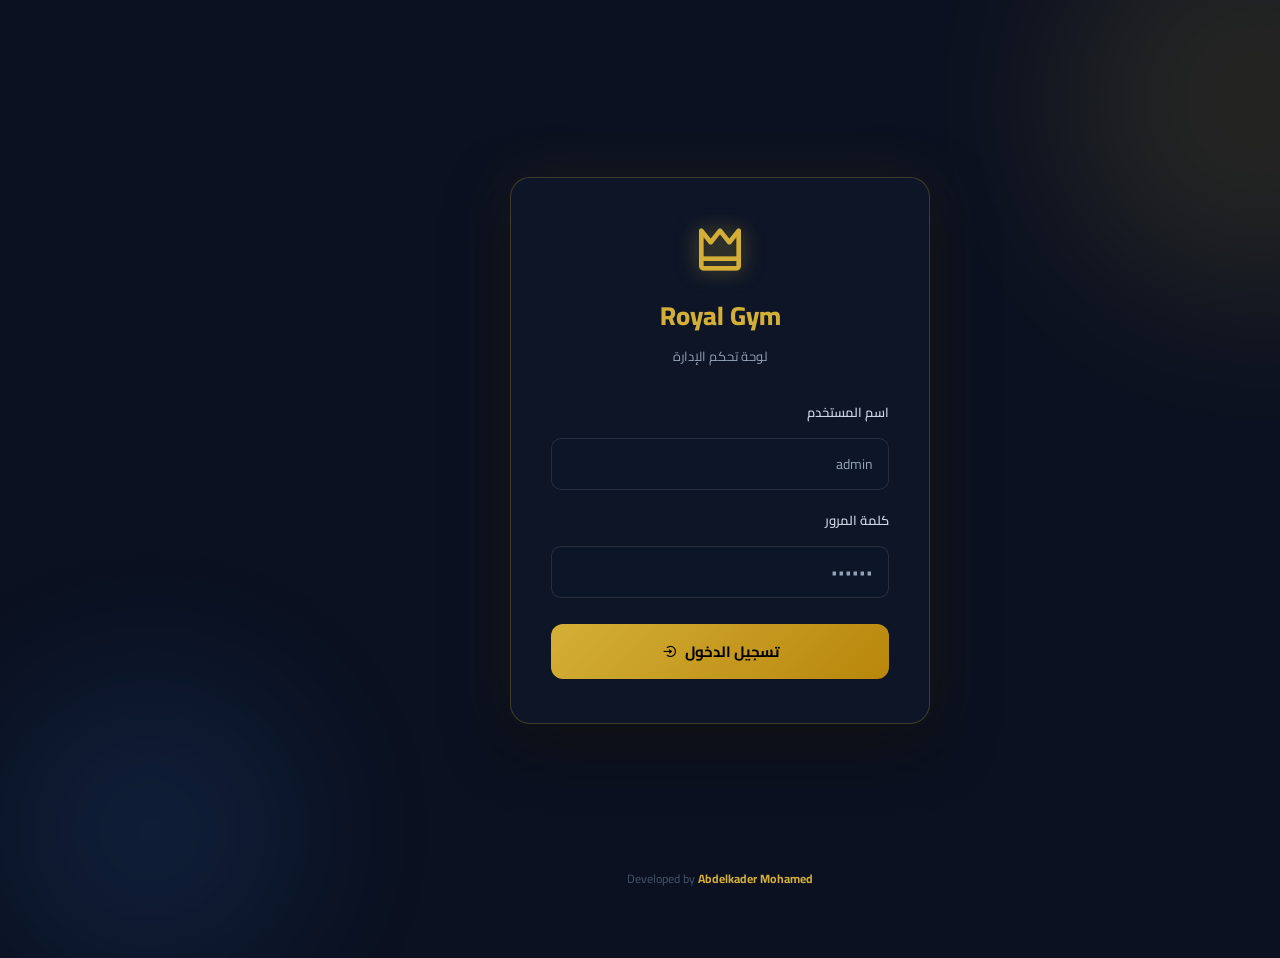
<file: index.html>
<!DOCTYPE html>
<html lang="ar" dir="rtl">

<head>
    <meta charset="UTF-8">
    <meta name="viewport" content="width=device-width, initial-scale=1.0">
    <title>تسجيل الدخول - Royal Gym</title>
    <link rel="icon" type="image/svg+xml" href="favicon.svg">
    <link rel="preconnect" href="https://fonts.googleapis.com">
    <link rel="preconnect" href="https://fonts.gstatic.com" crossorigin>
    <link href="https://fonts.googleapis.com/css2?family=Cairo:wght@300;400;600;700;800&display=swap" rel="stylesheet">
    <link href='https://unpkg.com/boxicons@2.1.4/css/boxicons.min.css' rel='stylesheet'>
    <link rel="stylesheet" href="css/style.css">
    <style>
        /* ── Login-specific overrides ── */
        *,
        *::before,
        *::after {
            box-sizing: border-box;
        }

        html,
        body {
            height: 100%;
            margin: 0;
        }

        body.login-body {
            display: flex;
            flex-direction: column;
            align-items: center;
            justify-content: center;
            min-height: 100vh;
            padding: 16px;
            background: var(--bg-main);
            font-family: 'Cairo', sans-serif;
        }

        .login-card {
            background: rgba(15, 23, 42, 0.85);
            border: 1px solid rgba(212, 175, 55, 0.25);
            border-radius: 20px;
            padding: 44px 40px;
            width: 100%;
            max-width: 420px;
            box-shadow: 0 0 60px rgba(212, 175, 55, 0.08), 0 20px 60px rgba(0, 0, 0, 0.5);
            backdrop-filter: blur(16px);
        }

        .login-logo {
            text-align: center;
            margin-bottom: 32px;
        }

        .login-logo i {
            font-size: 56px;
            color: var(--gold-primary);
            text-shadow: 0 0 20px rgba(212, 175, 55, 0.5);
        }

        .login-logo h2 {
            margin: 8px 0 4px;
            font-size: 26px;
            font-weight: 800;
            color: var(--gold-primary);
        }

        .login-logo p {
            margin: 0;
            font-size: 13px;
            color: #94a3b8;
        }

        .login-card .form-group {
            margin-bottom: 18px;
        }

        .login-card label {
            display: block;
            margin-bottom: 6px;
            font-size: 13px;
            font-weight: 600;
            color: #cbd5e1;
        }

        .login-card .form-control {
            width: 100%;
            border-radius: 10px;
        }

        .login-card .btn-login {
            width: 100%;
            margin-top: 8px;
            justify-content: center;
            padding: 13px;
            font-size: 15px;
            font-weight: 700;
            border-radius: 12px;
        }

        .login-error {
            display: none;
            background: rgba(239, 68, 68, 0.12);
            border: 1px solid rgba(239, 68, 68, 0.3);
            color: #f87171;
            padding: 10px 14px;
            border-radius: 9px;
            font-size: 13px;
            margin-bottom: 16px;
            text-align: center;
        }

        .login-error.visible {
            display: block;
        }

        /* Responsive adjustments */
        @media (max-width: 480px) {
            .login-card {
                padding: 32px 22px;
            }

            .login-logo i {
                font-size: 44px;
            }

            .login-logo h2 {
                font-size: 22px;
            }
        }

        @media (max-width: 360px) {
            .login-card {
                padding: 24px 16px;
            }
        }

        .page-footer {
            margin-top: 20px;
            font-size: 12px;
            color: #475569;
            text-align: center;
        }

        .page-footer .footer-link {
            color: var(--gold-primary);
            text-decoration: none;
        }
    </style>
</head>

<body class="login-body">
    <!-- Page loader (for transition to dashboard) -->
    <div id="page-loader">
        <div class="loader-ring"></div>
        <span class="loader-text">جارٍ التحميل...</span>
    </div>

    <div class="login-card">
        <div class="login-logo">
            <i class='bx bx-crown'></i>
            <h2>Royal Gym</h2>
            <p>لوحة تحكم الإدارة</p>
        </div>

        <div id="login-error" class="login-error">
            <i class='bx bx-error-circle'></i> اسم المستخدم أو كلمة المرور غير صحيحة
        </div>

        <form id="login-form">
            <div class="form-group">
                <label>اسم المستخدم</label>
                <input type="text" id="username" class="form-control" required placeholder="admin"
                    autocomplete="username">
            </div>
            <div class="form-group">
                <label>كلمة المرور</label>
                <input type="password" id="password" class="form-control" required placeholder="••••••"
                    autocomplete="current-password">
            </div>
            <button type="submit" class="btn btn-primary btn-login">
                تسجيل الدخول <i class='bx bx-log-in-circle'></i>
            </button>
        </form>
    </div>

    <footer class="page-footer">
        Developed by <a href="https://wa.me/201013706142" target="_blank" rel="noopener noreferrer"
            class="footer-link">Abdelkader Mohamed</a>
    </footer>
    <script src="js/auth.js"></script>
</body>

</html>
</file>
<file: css/style.css>
/* Reset & Base Styles */
* {
    margin: 0;
    padding: 0;
    box-sizing: border-box;
    font-family: 'Cairo', sans-serif;
}

::-webkit-scrollbar {
    display: none;
}

/* Firefox */
body {
    scrollbar-width: none;
}

:root {
    /* Royal Theme Variables */
    --bg-main: #0B1120;
    /* Very Dark Blue/Black */
    --bg-card: #1E293B;
    /* Dark Blue/Gray */
    --bg-sidebar: #0F172A;
    /* Dark Blue */
    --gold-primary: #D4AF37;
    /* Metallic Gold */
    --gold-hover: #F2C744;
    /* Bright Gold */
    --gold-light: rgba(212, 175, 55, 0.1);

    --text-primary: #F8FAFC;
    --text-secondary: #94A3B8;

    --success: #10B981;
    --danger: #EF4444;
    --warning: #F59E0B;
    --info: #3B82F6;

    --sidebar-width: 250px;
    --sidebar-collapsed: 78px;
    --header-height: 70px;

    --shadow-sm: 0 1px 2px 0 rgb(0 0 0 / 0.05);
    --shadow-md: 0 4px 6px -1px rgb(0 0 0 / 0.1), 0 2px 4px -2px rgb(0 0 0 / 0.1);
    --shadow-lg: 0 10px 15px -3px rgb(0 0 0 / 0.1), 0 4px 6px -4px rgb(0 0 0 / 0.1);
    --shadow-gold: 0 0 15px rgba(212, 175, 55, 0.3);

    --transition: all 0.3s cubic-bezier(0.4, 0, 0.2, 1);
}

body {
    background-color: var(--bg-main);
    color: var(--text-primary);
    overflow-x: hidden;
    min-height: 100vh;
}

/* Glassmorphism Utilities */
.glass-card {
    background: rgba(30, 41, 59, 0.7);
    backdrop-filter: blur(10px);
    -webkit-backdrop-filter: blur(10px);
    border: 1px solid rgba(255, 255, 255, 0.05);
    border-radius: 16px;
    box-shadow: var(--shadow-md);
}

/* Buttons */
.btn {
    display: inline-flex;
    align-items: center;
    justify-content: center;
    gap: 8px;
    padding: 10px 20px;
    border-radius: 8px;
    font-weight: 600;
    cursor: pointer;
    border: none;
    transition: var(--transition);
    font-size: 14px;
}

.btn-primary {
    background: linear-gradient(135deg, var(--gold-primary), #B8860B);
    color: #000;
    box-shadow: var(--shadow-sm);
}

.btn-primary:hover {
    box-shadow: var(--shadow-gold);
    transform: translateY(-2px);
}

/* Base Utility Classes */
.text-gold {
    color: var(--gold-primary);
}

.text-green {
    color: var(--success);
}

.text-blue {
    color: var(--info);
}

.text-red {
    color: var(--danger);
}

.bg-gold-light {
    background: var(--gold-light);
}

.bg-green-light {
    background: rgba(16, 185, 129, 0.1);
}

.bg-blue-light {
    background: rgba(59, 130, 246, 0.1);
}

.bg-red-light {
    background: rgba(239, 68, 68, 0.1);
}

/* Sidebar */
.sidebar {
    position: fixed;
    right: 0;
    top: 0;
    height: 100%;
    width: var(--sidebar-width);
    background: var(--bg-sidebar);
    padding: 6px 14px;
    transition: var(--transition);
    z-index: 99;
    border-left: 1px solid rgba(255, 255, 255, 0.05);
}

.sidebar.close {
    width: var(--sidebar-collapsed);
}

.sidebar .logo-details {
    height: 60px;
    display: flex;
    align-items: center;
    position: relative;
    padding-top: 20px;
    margin-bottom: 20px;
}

.sidebar .logo-details .icon {
    font-size: 30px;
    color: var(--gold-primary);
    min-width: 50px;
    text-align: center;
    text-shadow: 0 0 10px rgba(212, 175, 55, 0.5);
}

.sidebar .logo-details .logo_name {
    color: var(--gold-primary);
    font-size: 22px;
    font-weight: 700;
    text-transform: uppercase;
    letter-spacing: 1px;
    opacity: 1;
    transition: var(--transition);
}

.sidebar.close .logo-details .logo_name {
    opacity: 0;
    pointer-events: none;
}

.sidebar .logo-details #btn {
    position: absolute;
    left: 0;
    /* Left side in RTL sidebar */
    font-size: 24px;
    text-align: center;
    cursor: pointer;
    color: var(--text-primary);
}

.sidebar .nav-list {
    margin-top: 20px;
    height: 100%;
    list-style: none;
}

.sidebar li {
    position: relative;
    margin: 8px 0;
}

.sidebar li a {
    display: flex;
    align-items: center;
    text-decoration: none;
    border-radius: 12px;
    transition: var(--transition);
    padding: 12px 0;
}

.sidebar li a:hover,
.sidebar li a.active {
    background: rgba(255, 255, 255, 0.05);
}

.sidebar li a.active {
    border-right: 4px solid var(--gold-primary);
    background: linear-gradient(90deg, transparent, rgba(212, 175, 55, 0.1));
}

.sidebar li a .bx {
    min-width: 50px;
    text-align: center;
    font-size: 22px;
    color: var(--text-secondary);
    transition: var(--transition);
}

.sidebar li a:hover .bx,
.sidebar li a.active .bx {
    color: var(--gold-primary);
}

.sidebar li a .links_name {
    color: var(--text-secondary);
    font-size: 15px;
    font-weight: 600;
    opacity: 1;
    transition: var(--transition);
}

.sidebar li a:hover .links_name,
.sidebar li a.active .links_name {
    color: var(--text-primary);
}

.sidebar.close li a .links_name {
    opacity: 0;
    pointer-events: none;
}

/* Tooltip for collapsed sidebar */
.sidebar li .tooltip {
    position: absolute;
    right: calc(100% + 15px);
    top: 50%;
    transform: translateY(-50%);
    background: var(--gold-primary);
    color: #000;
    line-height: 35px;
    padding: 0 15px;
    border-radius: 8px;
    font-size: 14px;
    font-weight: 600;
    opacity: 0;
    pointer-events: none;
    transition: 0.3s;
    box-shadow: var(--shadow-gold);
    white-space: nowrap;
}

.sidebar.close li:hover .tooltip {
    opacity: 1;
    pointer-events: auto;
}

.reception-link {
    margin-top: 40px !important;
}

.reception-link a {
    background: rgba(16, 185, 129, 0.1) !important;
}

.reception-link a:hover {
    background: rgba(16, 185, 129, 0.2) !important;
}

.reception-link a .bx,
.reception-link a .links_name {
    color: var(--success) !important;
}

/* Main Content */
.main-content {
    position: relative;
    background: var(--bg-main);
    min-height: 100vh;
    margin-right: var(--sidebar-width);
    transition: var(--transition);
    padding: 0 20px;
}

.sidebar.close~.main-content {
    margin-right: var(--sidebar-collapsed);
}

/* Top Header */
.top-header {
    height: var(--header-height);
    display: flex;
    align-items: center;
    justify-content: space-between;
    padding: 0 20px;
    background: rgba(15, 23, 42, 0.8);
    backdrop-filter: blur(10px);
    position: sticky;
    top: 0;
    z-index: 10;
    border-bottom: 1px solid rgba(255, 255, 255, 0.05);
    margin: 0 -20px 20px -20px;
}

.header-left .search-box {
    display: flex;
    align-items: center;
    background: var(--bg-card);
    border-radius: 12px;
    padding: 8px 15px;
    border: 1px solid rgba(255, 255, 255, 0.05);
    transition: var(--transition);
}

.header-left .search-box:focus-within {
    border-color: var(--gold-primary);
    box-shadow: 0 0 10px rgba(212, 175, 55, 0.1);
}

.header-left .search-box input {
    background: transparent;
    border: none;
    outline: none;
    color: var(--text-primary);
    padding-right: 10px;
    width: 250px;
    font-size: 14px;
}

.header-left .search-box input::placeholder {
    color: var(--text-secondary);
}

.header-left .search-box .bx {
    color: var(--text-secondary);
    font-size: 18px;
}

.header-right {
    display: flex;
    align-items: center;
    gap: 25px;
}

.header-right .datetime {
    font-size: 14px;
    color: var(--text-secondary);
    font-weight: 600;
}

.header-right .notifications {
    position: relative;
    cursor: pointer;
}

.header-right .notifications .bx {
    font-size: 24px;
    color: var(--text-secondary);
    transition: var(--transition);
}

.header-right .notifications:hover .bx {
    color: var(--gold-primary);
}

.header-right .notifications .badge {
    position: absolute;
    top: -5px;
    right: -5px;
    background: var(--danger);
    color: white;
    font-size: 10px;
    padding: 2px 6px;
    border-radius: 50%;
    font-weight: bold;
}

.profile-dropdown {
    display: flex;
    align-items: center;
    gap: 10px;
    cursor: pointer;
    background: rgba(255, 255, 255, 0.03);
    padding: 5px 10px;
    border-radius: 12px;
    transition: var(--transition);
}

.profile-dropdown:hover {
    background: rgba(255, 255, 255, 0.08);
}

.profile-dropdown img {
    width: 35px;
    height: 35px;
    border-radius: 50%;
    border: 2px solid var(--gold-primary);
}

.profile-dropdown span {
    font-size: 14px;
    font-weight: 600;
}

/* Page Management */
.page {
    display: none;
    animation: fadeIn 0.4s ease forwards;
}

.page.active {
    display: block;
}

@keyframes fadeIn {
    from {
        opacity: 0;
        transform: translateY(10px);
    }

    to {
        opacity: 1;
        transform: translateY(0);
    }
}

/* Page Header */
.page-header {
    display: flex;
    justify-content: space-between;
    align-items: center;
    margin-bottom: 25px;
}

.page-header h2 {
    font-size: 24px;
    font-weight: 700;
    color: var(--text-primary);
    position: relative;
    padding-right: 15px;
}

.page-header h2::before {
    content: '';
    position: absolute;
    right: 0;
    top: 10%;
    height: 80%;
    width: 4px;
    background: var(--gold-primary);
    border-radius: 4px;
}

/* Dashboard Grid */
.stats-grid {
    display: grid;
    grid-template-columns: repeat(auto-fit, minmax(220px, 1fr));
    gap: 20px;
    margin-bottom: 30px;
}

.stat-card {
    background: var(--bg-card);
    border-radius: 16px;
    padding: 20px;
    display: flex;
    align-items: center;
    justify-content: space-between;
    transition: var(--transition);
    border: 1px solid rgba(255, 255, 255, 0.03);
    position: relative;
    overflow: hidden;
}

.stat-card::before {
    content: '';
    position: absolute;
    top: 0;
    left: 0;
    width: 100%;
    height: 100%;
    background: linear-gradient(45deg, transparent, rgba(255, 255, 255, 0.03));
    z-index: 1;
}

.stat-card:hover {
    transform: translateY(-5px);
    box-shadow: var(--shadow-lg);
    border-color: rgba(212, 175, 55, 0.2);
}

.stat-info {
    position: relative;
    z-index: 2;
}

.stat-info h3 {
    font-size: 14px;
    color: var(--text-secondary);
    margin-bottom: 5px;
    font-weight: 600;
}

.stat-info .stat-value {
    font-size: 28px;
    font-weight: 800;
    color: var(--text-primary);
}

.stat-icon {
    width: 50px;
    height: 50px;
    border-radius: 12px;
    display: flex;
    align-items: center;
    justify-content: center;
    font-size: 24px;
    position: relative;
    z-index: 2;
}

.dashboard-content {
    display: grid;
    grid-template-columns: 2fr 1fr;
    gap: 20px;
    margin-bottom: 30px;
}

.chart-container,
.notifications-panel {
    padding: 20px;
}

.chart-container h3,
.notifications-panel h3 {
    font-size: 16px;
    margin-bottom: 20px;
    color: var(--text-primary);
    display: flex;
    justify-content: space-between;
    align-items: center;
}

.chart-wrapper {
    width: 100%;
    height: 300px;
}

.notification-list {
    list-style: none;
}

.notification-list li {
    display: flex;
    gap: 15px;
    padding: 15px;
    border-radius: 12px;
    background: rgba(255, 255, 255, 0.02);
    margin-bottom: 10px;
    transition: var(--transition);
    border-right: 3px solid transparent;
}

.notification-list li:hover {
    background: rgba(255, 255, 255, 0.05);
}

.notification-list li.warning {
    border-color: var(--warning);
}

.notification-list li.danger {
    border-color: var(--danger);
}

.notification-list li.success {
    border-color: var(--success);
}

.notification-list li .bx {
    font-size: 20px;
    margin-top: 3px;
}

.notification-list li.warning .bx {
    color: var(--warning);
}

.notification-list li.danger .bx {
    color: var(--danger);
}

.notification-list li.success .bx {
    color: var(--success);
}

.notif-content p {
    font-size: 14px;
    color: var(--text-primary);
    margin-bottom: 3px;
    font-weight: 600;
}

.notif-content small {
    font-size: 12px;
    color: var(--text-secondary);
}

/* Reception Page override */
.fullscreen-page {
    display: none;
    background: var(--bg-main);
    padding: 20px;
}

/* ========================================= */
/* Forms & Inputs                            */
/* ========================================= */
.form-container {
    padding: 30px;
    margin-bottom: 20px;
}

.table-controls {
    display: flex;
    gap: 15px;
    margin-bottom: 20px;
    align-items: center;
}

.form-grid {
    display: grid;
    grid-template-columns: repeat(auto-fit, minmax(250px, 1fr));
    gap: 20px;
}

.form-group {
    display: flex;
    flex-direction: column;
    gap: 8px;
}

.form-group.full-width {
    grid-column: 1 / -1;
}

.form-control {
    background: rgba(15, 23, 42, 0.5);
    border: 1px solid rgba(255, 255, 255, 0.1);
    color: var(--text-primary);
    padding: 12px 15px;
    border-radius: 8px;
    font-size: 14px;
    transition: var(--transition);
}

.form-control:focus {
    outline: none;
    border-color: var(--gold-primary);
    box-shadow: 0 0 10px rgba(212, 175, 55, 0.15);
}

.form-control::placeholder {
    color: var(--text-secondary);
}

select.form-control {
    appearance: none;
    cursor: pointer;
    background-image: url("data:image/svg+xml;charset=UTF-8,%3csvg xmlns='http://www.w3.org/2000/svg' viewBox='0 0 24 24' fill='none' stroke='%2394A3B8' stroke-width='2' stroke-linecap='round' stroke-linejoin='round'%3e%3cpolyline points='6 9 12 15 18 9'%3e%3c/polyline%3e%3c/svg%3e");
    background-repeat: no-repeat;
    background-position: left 15px center;
    /* Left for RTL */
    background-size: 15px;
    padding-left: 40px;
}

.file-upload-box {
    border: 2px dashed rgba(255, 255, 255, 0.2);
    border-radius: 8px;
    padding: 40px 20px;
    text-align: center;
    position: relative;
    cursor: pointer;
    transition: var(--transition);
    background: rgba(255, 255, 255, 0.02);
}

.file-upload-box:hover {
    border-color: var(--gold-primary);
    background: rgba(212, 175, 55, 0.05);
}

.file-upload-box .bx {
    font-size: 40px;
    color: var(--gold-primary);
    margin-bottom: 10px;
}

.file-upload-box p {
    color: var(--text-secondary);
    font-size: 14px;
}

.file-input {
    position: absolute;
    top: 0;
    left: 0;
    width: 100%;
    height: 100%;
    opacity: 0;
    cursor: pointer;
}

/* ========================================= */
/* Modern Data Tables                        */
/* ========================================= */
.table-container {
    padding: 20px;
    overflow-x: auto;
}

.data-table {
    width: 100%;
    border-collapse: separate;
    border-spacing: 0 8px;
    /* space between rows */
}

.data-table th {
    background: rgba(255, 255, 255, 0.02);
    padding: 12px 15px;
    text-align: right;
    font-size: 13px;
    color: var(--text-secondary);
    font-weight: 600;
    text-transform: uppercase;
    letter-spacing: 0.5px;
}

.data-table td {
    background: rgba(15, 23, 42, 0.3);
    padding: 15px;
    vertical-align: middle;
    border-top: 1px solid rgba(255, 255, 255, 0.03);
    border-bottom: 1px solid rgba(255, 255, 255, 0.03);
    font-size: 14px;
}

.data-table td:first-child {
    border-right: 1px solid rgba(255, 255, 255, 0.03);
    border-radius: 0 8px 8px 0;
    /* RTL right edge */
}

.data-table td:last-child {
    border-left: 1px solid rgba(255, 255, 255, 0.03);
    border-radius: 8px 0 0 8px;
    /* RTL left edge */
}

.data-table tbody tr {
    transition: var(--transition);
}

.data-table tbody tr:hover td {
    background: rgba(255, 255, 255, 0.06);
}

/* Actions & Badges */
.action-btns {
    display: flex;
    gap: 10px;
}

.btn-icon {
    background: rgba(255, 255, 255, 0.05);
    border: none;
    color: var(--text-primary);
    width: 35px;
    height: 35px;
    border-radius: 8px;
    display: flex;
    align-items: center;
    justify-content: center;
    font-size: 18px;
    cursor: pointer;
    transition: var(--transition);
}

.btn-icon:hover {
    background: rgba(255, 255, 255, 0.15);
    transform: scale(1.05);
}

.status-badge {
    display: inline-block;
    padding: 4px 10px;
    border-radius: 20px;
    font-size: 12px;
    font-weight: 600;
}

.status-active {
    background: rgba(16, 185, 129, 0.15);
    color: var(--success);
    border: 1px solid rgba(16, 185, 129, 0.3);
}

.status-expired {
    background: rgba(239, 68, 68, 0.15);
    color: var(--danger);
    border: 1px solid rgba(239, 68, 68, 0.3);
}

.badge {
    padding: 4px 8px;
    border-radius: 6px;
    font-size: 12px;
    font-weight: 600;
}

/* ========================================= */
/* Member Profile View                       */
/* ========================================= */
.profile-layout {
    display: flex;
    gap: 25px;
}

.profile-sidebar {
    width: 320px;
    flex-shrink: 0;
    padding: 30px 20px;
    text-align: center;
    align-self: flex-start;
}

.profile-main {
    flex: 1;
}

.profile-avatar {
    position: relative;
    width: 120px;
    height: 120px;
    margin: 0 auto 15px;
}

.profile-avatar img {
    border-radius: 50%;
    width: 100%;
    height: 100%;
    object-fit: cover;
    border: 3px solid var(--gold-primary);
    padding: 4px;
}

.profile-avatar .status-badge {
    position: absolute;
    bottom: 0;
    left: 50%;
    transform: translateX(-50%);
    white-space: nowrap;
}

.profile-name {
    font-size: 20px;
    font-weight: 700;
    margin-bottom: 5px;
}

.profile-id {
    color: var(--text-secondary);
    font-size: 14px;
    margin-bottom: 25px;
}

.qr-box {
    background: rgba(255, 255, 255, 0.03);
    padding: 20px;
    border-radius: 12px;
    margin-bottom: 25px;
    border: 1px solid rgba(255, 255, 255, 0.05);
}

.qr-img {
    width: 150px;
    height: 150px;
    margin-bottom: 10px;
    background: white;
    padding: 10px;
    border-radius: 8px;
}

.qr-box p {
    font-size: 13px;
    color: var(--text-secondary);
}

.section-title {
    font-size: 18px;
    color: var(--gold-primary);
    margin-bottom: 20px;
    display: flex;
    align-items: center;
    gap: 10px;
}

.section-title::before {
    content: '';
    width: 4px;
    height: 20px;
    background: var(--gold-primary);
    border-radius: 2px;
}

.info-grid {
    display: grid;
    grid-template-columns: repeat(auto-fit, minmax(200px, 1fr));
    gap: 20px;
}

.info-item label {
    display: block;
    color: var(--text-secondary);
    font-size: 13px;
    margin-bottom: 5px;
}

.info-item p {
    font-size: 16px;
    font-weight: 600;
}

.attendance-stats {
    display: flex;
    gap: 20px;
}

.stat-box {
    flex: 1;
    display: flex;
    align-items: center;
    gap: 15px;
    background: rgba(15, 23, 42, 0.5);
    padding: 20px;
    border-radius: 12px;
    border: 1px solid rgba(255, 255, 255, 0.05);
}

.stat-box .bx {
    font-size: 32px;
}

.stat-box h4 {
    font-size: 13px;
    color: var(--text-secondary);
    margin-bottom: 5px;
}

.stat-box p {
    font-size: 20px;
    font-weight: 700;
}

/* ========================================= */
/* Responsive Adjustments                    */
/* ========================================= */

/* Mobile overlay backdrop */
.sidebar-overlay {
    display: none;
    position: fixed;
    inset: 0;
    background: rgba(0, 0, 0, 0.5);
    z-index: 98;
    backdrop-filter: blur(2px);
}

.sidebar-overlay.active {
    display: block;
}

/* Mobile hamburger button in header */
.mobile-menu-btn {
    display: none;
    background: transparent;
    border: none;
    color: var(--text-primary);
    font-size: 26px;
    cursor: pointer;
    padding: 4px 8px;
    border-radius: 8px;
    transition: var(--transition);
}

.mobile-menu-btn:hover {
    background: rgba(255, 255, 255, 0.08);
}

/* Stat card micro-glow on hover */
.stat-card:hover .stat-icon {
    box-shadow: 0 0 18px rgba(212, 175, 55, 0.35);
    transform: scale(1.08);
    transition: var(--transition);
}

/* Enhanced sidebar gradient border */
.sidebar {
    background: linear-gradient(180deg, #0F172A 0%, #0B1120 100%);
    border-left: 1px solid rgba(212, 175, 55, 0.08);
}

/* Sidebar logo favicon image */
.sidebar-favicon {
    width: 32px;
    height: 32px;
    min-width: 32px;
    border-radius: 6px;
}

/* ========================================= */
/* 992px – Tablets landscape                 */
/* ========================================= */
@media (max-width: 992px) {
    .dashboard-content {
        grid-template-columns: 1fr;
    }

    .profile-layout {
        flex-direction: column;
    }

    .profile-sidebar {
        width: 100%;
    }

    .stats-grid {
        grid-template-columns: repeat(2, 1fr);
    }
}

/* ========================================= */
/* 768px – Tablets portrait / large phones   */
/* ========================================= */
@media (max-width: 768px) {

    /* Sidebar becomes overlay */
    .sidebar {
        transform: translateX(100%);
        width: var(--sidebar-width) !important;
        z-index: 99;
        box-shadow: -8px 0 32px rgba(0, 0, 0, 0.6);
    }

    .sidebar.mobile-open {
        transform: translateX(0);
    }

    /* Show text in overlay mode */
    .sidebar.mobile-open .logo_name,
    .sidebar.mobile-open li a .links_name {
        opacity: 1;
        pointer-events: auto;
        display: block;
    }

    /* Collapse icon always shown */
    .sidebar .logo_name,
    .sidebar li a .links_name {
        opacity: 1;
        display: block;
    }

    /* Sidebar close-btn hidden on mobile (we use hamburger) */
    .sidebar .logo-details #btn {
        display: none;
    }

    /* Main takes full width */
    .main-content {
        margin-right: 0 !important;
        padding: 0 12px;
    }

    /* Show mobile hamburger */
    .mobile-menu-btn {
        display: flex;
        align-items: center;
    }

    /* Header adjustments */
    .top-header {
        padding: 0 12px;
        gap: 8px;
    }

    .header-left .search-box {
        display: none;
    }

    .header-right {
        gap: 12px;
    }

    .header-right .datetime {
        display: none;
    }

    .profile-dropdown span,
    .profile-dropdown .bx-chevron-down {
        display: none;
    }

    .profile-dropdown {
        padding: 4px;
        gap: 0;
    }

    /* Stats */
    .stats-grid {
        grid-template-columns: repeat(2, 1fr);
        gap: 12px;
    }

    .stat-card {
        padding: 15px 12px;
    }

    .stat-info .stat-value {
        font-size: 22px;
    }

    /* Table controls */
    .table-controls {
        flex-direction: column;
        gap: 10px;
    }

    .table-controls .form-control {
        width: 100%;
    }

    /* Page header */
    .page-header {
        flex-direction: column;
        align-items: flex-start;
        gap: 12px;
    }

    /* Attendance manual check-in */
    .glass-card[style*="align-items:center"] {
        flex-direction: column;
        align-items: flex-start !important;
    }

    .stat-box {
        flex-direction: column;
        text-align: center;
    }

    .attendance-stats {
        flex-direction: column;
    }

    .form-actions {
        flex-direction: column;
    }

    .form-actions .btn {
        width: 100%;
        justify-content: center;
    }
}

/* ========================================= */
/* 576px – Mobile phones                     */
/* ========================================= */
@media (max-width: 576px) {
    .stats-grid {
        grid-template-columns: 1fr 1fr;
        gap: 10px;
    }

    .stat-card {
        padding: 12px 10px;
    }

    .stat-info h3 {
        font-size: 12px;
    }

    .stat-info .stat-value {
        font-size: 20px;
    }

    .stat-icon {
        width: 38px;
        height: 38px;
        font-size: 18px;
    }

    /* Responsive data table: card layout */
    .data-table thead {
        display: none;
    }

    .data-table,
    .data-table tbody,
    .data-table tr,
    .data-table td {
        display: block;
        width: 100%;
    }

    .data-table tr {
        background: rgba(15, 23, 42, 0.5);
        border-radius: 12px;
        margin-bottom: 12px;
        border: 1px solid rgba(255, 255, 255, 0.05);
        overflow: hidden;
    }

    .data-table td {
        display: flex;
        justify-content: space-between;
        align-items: center;
        padding: 10px 15px;
        border: none;
        border-bottom: 1px solid rgba(255, 255, 255, 0.04);
        font-size: 13px;
        border-radius: 0 !important;
    }

    .data-table td:last-child {
        border-bottom: none;
    }

    .data-table td::before {
        content: attr(data-label);
        font-weight: 700;
        color: var(--text-secondary);
        font-size: 11px;
        text-transform: uppercase;
        letter-spacing: 0.5px;
        flex-shrink: 0;
        margin-left: 10px;
    }

    .data-table td:first-child,
    .data-table td:last-child {
        border-left: none;
        border-right: none;
    }

    /* Page header smaller */
    .page-header h2 {
        font-size: 18px;
    }

    .top-header {
        height: 58px;
    }

    /* Form grid single column */
    .form-grid {
        grid-template-columns: 1fr !important;
    }

    /* Profile layout */
    .profile-sidebar {
        padding: 20px 15px;
    }

    .info-grid {
        grid-template-columns: 1fr;
    }

    /* Dashboard chart */
    .chart-wrapper {
        height: 220px;
    }

    /* Notification panel */
    .notification-list li {
        flex-direction: row;
        gap: 10px;
    }

    /* Table container padding */
    .table-container {
        padding: 10px;
    }

    .form-container {
        padding: 15px;
    }

    /* Reports */
    #report-output {
        overflow-x: auto;
    }
}

/* ========================================= */
/* Login Page Styles                         */
/* ========================================= */
.login-body {
    display: flex;
    align-items: center;
    justify-content: center;
    min-height: 100vh;
    background: var(--bg-main);
    padding: 20px;
    position: relative;
    overflow: hidden;
}

/* Animated background orbs on login */
.login-body::before,
.login-body::after {
    content: '';
    position: absolute;
    border-radius: 50%;
    filter: blur(80px);
    opacity: 0.12;
    animation: orb-float 8s ease-in-out infinite;
}

.login-body::before {
    width: 400px;
    height: 400px;
    background: var(--gold-primary);
    top: -100px;
    right: -100px;
}

.login-body::after {
    width: 300px;
    height: 300px;
    background: #3B82F6;
    bottom: -80px;
    left: -80px;
    animation-delay: -4s;
}

@keyframes orb-float {

    0%,
    100% {
        transform: translateY(0) scale(1);
    }

    50% {
        transform: translateY(-30px) scale(1.05);
    }
}

.login-container {
    width: 100%;
    max-width: 420px;
    padding: 45px 35px;
    border-top: 4px solid var(--gold-primary);
    position: relative;
    z-index: 1;
    animation: fadeIn 0.5s ease;
}

.login-container .form-control {
    padding: 15px;
    font-size: 16px;
}

@media (max-width: 480px) {
    .login-container {
        padding: 30px 20px;
    }
}

/* ========================================= */
/* Additional Utility CSS for Full Features  */
/* ========================================= */

/* Form Grid for add-member */
.form-grid {
    display: grid;
    grid-template-columns: repeat(auto-fill, minmax(280px, 1fr));
    gap: 20px;
    align-items: start;
}

.form-grid .full-width {
    grid-column: 1 / -1;
}

/* Info grid for member profile */
.info-grid {
    display: grid;
    grid-template-columns: repeat(auto-fill, minmax(220px, 1fr));
    gap: 20px;
}

.info-item label {
    font-size: 12px;
    color: var(--text-secondary);
    text-transform: uppercase;
    letter-spacing: 1px;
    display: block;
    margin-bottom: 4px;
}

.info-item p {
    font-size: 15px;
    font-weight: 600;
    margin: 0;
}

.info-item.full-width {
    grid-column: 1 / -1;
}

/* Stat box in profile */
.attendance-stats {
    display: flex;
    gap: 20px;
    flex-wrap: wrap;
}

.stat-box {
    display: flex;
    align-items: center;
    gap: 12px;
    background: rgba(255, 255, 255, 0.03);
    padding: 15px 20px;
    border-radius: 12px;
}

.stat-box i {
    font-size: 36px;
}

.stat-box h4 {
    margin: 0;
    font-size: 13px;
    color: var(--text-secondary);
}

.stat-box p {
    margin: 4px 0 0;
    font-size: 26px;
    font-weight: 800;
    color: var(--text-primary);
}

/* Badge styles (inline) */
.badge.bg-green-light {
    background: rgba(16, 185, 129, 0.15);
    color: var(--success);
    padding: 4px 10px;
    border-radius: 6px;
    font-size: 12px;
    font-weight: 600;
    display: inline-flex;
    align-items: center;
    gap: 5px;
}

.badge.bg-blue-light {
    background: rgba(59, 130, 246, 0.15);
    color: var(--info);
    padding: 4px 10px;
    border-radius: 6px;
    font-size: 12px;
    font-weight: 600;
    display: inline-flex;
    align-items: center;
    gap: 5px;
}

/* CSS variables for colors used in JS */
:root {
    --success: #10B981;
    --danger: #EF4444;
    --warning: #F59E0B;
    --info: #3B82F6;
}

/* Section title */
.section-title {
    font-size: 16px;
    font-weight: 700;
    margin-bottom: 20px;
    padding-bottom: 10px;
    border-bottom: 1px solid rgba(255, 255, 255, 0.06);
}

/* Toast animation */
@keyframes slideIn {
    from {
        opacity: 0;
        transform: translateX(-20px);
    }

    to {
        opacity: 1;
        transform: translateX(0);
    }
}

/* Plan card hover */
.plan-card {
    transition: var(--transition);
}

.plan-card:hover {
    transform: translateY(-4px);
    box-shadow: var(--shadow-gold);
}

/* mb-2, mb-3, mb-4 utilities */
.mb-2 {
    margin-bottom: 10px !important;
}

.mb-3 {
    margin-bottom: 15px !important;
}

.mb-4 {
    margin-bottom: 25px !important;
}

.mt-4 {
    margin-top: 25px !important;
}

.p-4 {
    padding: 20px !important;
}

/* report output table */
#report-output .data-table {
    width: 100%;
}

/* Reception fullscreen body style */
.reception-fullscreen {
    background: var(--bg-main);
    min-height: 100vh;
    display: flex;
    align-items: center;
    justify-content: center;
}

/* ========================================= */
/* Subscription Progress Bar                 */
/* ========================================= */
.sub-progress-track {
    width: 100%;
    height: 12px;
    background: rgba(255, 255, 255, 0.06);
    border-radius: 100px;
    overflow: hidden;
    border: 1px solid rgba(255, 255, 255, 0.05);
}

.sub-progress-fill {
    height: 100%;
    border-radius: 100px;
    transition: width 0.8s cubic-bezier(0.4, 0, 0.2, 1);
    background: linear-gradient(90deg, var(--gold-primary), var(--gold-hover));
    box-shadow: 0 0 10px rgba(212, 175, 55, 0.4);
    position: relative;
    overflow: hidden;
}

/* Shimmer animation on the bar */
.sub-progress-fill::after {
    content: '';
    position: absolute;
    top: 0;
    left: -60%;
    width: 60%;
    height: 100%;
    background: rgba(255, 255, 255, 0.25);
    transform: skewX(-20deg);
    animation: shimmer 2s infinite;
}

@keyframes shimmer {
    0% {
        left: -60%;
    }

    100% {
        left: 120%;
    }
}

/* Color variants */
.sub-progress-fill.danger {
    background: linear-gradient(90deg, var(--danger), #ff6b6b);
    box-shadow: 0 0 10px rgba(239, 68, 68, 0.4);
}

.sub-progress-fill.warning {
    background: linear-gradient(90deg, var(--warning), #fbbf24);
    box-shadow: 0 0 10px rgba(245, 158, 11, 0.4);
}

.sub-progress-fill.success {
    background: linear-gradient(90deg, var(--success), #34d399);
    box-shadow: 0 0 10px rgba(16, 185, 129, 0.4);
}

/* ========================================= */
/* btn-secondary utility                     */
/* ========================================= */
.btn-secondary {
    background: rgba(255, 255, 255, 0.07);
    color: var(--text-primary);
    border: 1px solid rgba(255, 255, 255, 0.1);
}

.btn-secondary:hover {
    background: rgba(255, 255, 255, 0.13);
    transform: translateY(-1px);
}

/* w-100 utility */
.w-100 {
    width: 100%;
}

/* text-secondary utility */
.text-secondary {
    color: var(--text-secondary);
}

/* text-center utility */
.text-center {
    text-align: center;
}

/* mt-2 utility */
.mt-2 {
    margin-top: 8px !important;
}

/* ========================================= */
/* Page Transition Loader                    */
/* ========================================= */
#page-loader {
    position: fixed;
    inset: 0;
    background: rgba(11, 17, 32, 0.92);
    backdrop-filter: blur(6px);
    -webkit-backdrop-filter: blur(6px);
    z-index: 99999;
    display: flex;
    flex-direction: column;
    align-items: center;
    justify-content: center;
    gap: 18px;
    opacity: 0;
    pointer-events: none;
    transition: opacity 0.2s ease;
}

#page-loader.visible {
    opacity: 1;
    pointer-events: all;
}

.loader-ring {
    width: 56px;
    height: 56px;
    border-radius: 50%;
    border: 4px solid rgba(212, 175, 55, 0.15);
    border-top-color: var(--gold-primary);
    animation: loader-spin 0.8s linear infinite;
    box-shadow: 0 0 20px rgba(212, 175, 55, 0.25);
}

@keyframes loader-spin {
    to {
        transform: rotate(360deg);
    }
}

.loader-text {
    font-size: 13px;
    color: var(--text-secondary);
    font-weight: 600;
    letter-spacing: 0.5px;
    animation: loader-pulse 1.2s ease-in-out infinite;
}

@keyframes loader-pulse {

    0%,
    100% {
        opacity: 0.5;
    }

    50% {
        opacity: 1;
    }
}

/* ========================================= */
/* Site Footer                               */
/* ========================================= */
.site-footer {
    text-align: center;
    padding: 18px 20px;
    margin-top: 30px;
    border-top: 1px solid rgba(255, 255, 255, 0.06);
    color: var(--text-secondary);
    font-size: 13px;
    letter-spacing: 0.3px;
}

.site-footer .footer-link {
    color: var(--gold-primary);
    text-decoration: none;
    font-weight: 700;
    transition: var(--transition);
    border-bottom: 1px solid transparent;
    padding-bottom: 1px;
}

.site-footer .footer-link:hover {
    color: var(--gold-hover);
    border-bottom-color: var(--gold-hover);
    text-shadow: 0 0 8px rgba(212, 175, 55, 0.4);
}

/* Footer for full-page layouts (login, reception) */
.page-footer {
    position: fixed;
    bottom: 0;
    left: 0;
    right: 0;
    text-align: center;
    padding: 10px 20px;
    color: rgba(148, 163, 184, 0.6);
    font-size: 12px;
    pointer-events: none;
    z-index: 1;
}

.page-footer .footer-link {
    color: rgba(212, 175, 55, 0.7);
    text-decoration: none;
    font-weight: 700;
    pointer-events: all;
    transition: var(--transition);
}

.page-footer .footer-link:hover {
    color: var(--gold-primary);
}

/* ========================================= */
/* Attendance Scanner Result Card            */
/* ========================================= */
.scanner-result-card {
    display: none;
    padding: 18px 20px;
    border-radius: 12px;
    background: rgba(16, 185, 129, 0.12);
    border: 1px solid rgba(16, 185, 129, 0.3);
    animation: fadeIn 0.3s ease;
    margin-top: 12px;
}

.scanner-result-card.error {
    background: rgba(239, 68, 68, 0.12);
    border-color: rgba(239, 68, 68, 0.3);
}

.scanner-result-card.warn {
    background: rgba(245, 158, 11, 0.12);
    border-color: rgba(245, 158, 11, 0.3);
}

.scanner-icon-row {
    display: flex;
    align-items: center;
    gap: 12px;
}

.scanner-icon-row .bx {
    font-size: 28px;
}

.scanner-result-name {
    font-size: 16px;
    font-weight: 700;
    margin: 0 0 3px 0;
}

.scanner-result-msg {
    font-size: 13px;
    color: var(--text-secondary);
    margin: 0;
}

/* ========================================= */
/* Responsive Login – Enhanced               */
/* ========================================= */
@media (max-width: 480px) {
    .login-container {
        padding: 28px 18px 24px;
        border-radius: 14px;
    }

    .login-container .logo i {
        font-size: 44px !important;
    }

    .login-container h2 {
        font-size: 20px;
    }

    .login-container p.text-secondary {
        font-size: 13px;
    }

    .login-container .form-control {
        padding: 12px 13px;
        font-size: 15px;
    }

    .login-container .btn {
        padding: 12px 16px;
        font-size: 15px;
    }

    .page-footer {
        font-size: 11px;
        padding: 8px 12px;
    }
}

@media (max-width: 360px) {
    .login-container {
        padding: 22px 14px 20px;
    }
}

@media (max-width: 576px) {
    .site-footer {
        font-size: 12px;
        padding: 14px 12px;
    }
}

.login-container .form-control {
    padding: 15px;
    font-size: 16px;
}

/* ========================================= */
/* Additional Utility CSS for Full Features  */
/* ========================================= */

/* Form Grid for add-member */
.form-grid {
    display: grid;
    grid-template-columns: repeat(auto-fill, minmax(280px, 1fr));
    gap: 20px;
    align-items: start;
}

.form-grid .full-width {
    grid-column: 1 / -1;
}

/* Info grid for member profile */
.info-grid {
    display: grid;
    grid-template-columns: repeat(auto-fill, minmax(220px, 1fr));
    gap: 20px;
}

.info-item label {
    font-size: 12px;
    color: var(--text-secondary);
    text-transform: uppercase;
    letter-spacing: 1px;
    display: block;
    margin-bottom: 4px;
}

.info-item p {
    font-size: 15px;
    font-weight: 600;
    margin: 0;
}

.info-item.full-width {
    grid-column: 1 / -1;
}

/* Stat box in profile */
.attendance-stats {
    display: flex;
    gap: 20px;
    flex-wrap: wrap;
}

.stat-box {
    display: flex;
    align-items: center;
    gap: 12px;
    background: rgba(255, 255, 255, 0.03);
    padding: 15px 20px;
    border-radius: 12px;
}

.stat-box i {
    font-size: 36px;
}

.stat-box h4 {
    margin: 0;
    font-size: 13px;
    color: var(--text-secondary);
}

.stat-box p {
    margin: 4px 0 0;
    font-size: 26px;
    font-weight: 800;
    color: var(--text-primary);
}

/* Badge styles (inline) */
.badge.bg-green-light {
    background: rgba(16, 185, 129, 0.15);
    color: var(--success);
    padding: 4px 10px;
    border-radius: 6px;
    font-size: 12px;
    font-weight: 600;
    display: inline-flex;
    align-items: center;
    gap: 5px;
}

.badge.bg-blue-light {
    background: rgba(59, 130, 246, 0.15);
    color: var(--info);
    padding: 4px 10px;
    border-radius: 6px;
    font-size: 12px;
    font-weight: 600;
    display: inline-flex;
    align-items: center;
    gap: 5px;
}

/* CSS variables for colors used in JS */
:root {
    --success: #10B981;
    --danger: #EF4444;
    --warning: #F59E0B;
    --info: #3B82F6;
}

/* Section title */
.section-title {
    font-size: 16px;
    font-weight: 700;
    margin-bottom: 20px;
    padding-bottom: 10px;
    border-bottom: 1px solid rgba(255, 255, 255, 0.06);
}

/* Toast animation */
@keyframes slideIn {
    from {
        opacity: 0;
        transform: translateX(-20px);
    }

    to {
        opacity: 1;
        transform: translateX(0);
    }
}

/* Plan card hover */
.plan-card {
    transition: var(--transition);
}

.plan-card:hover {
    transform: translateY(-4px);
    box-shadow: var(--shadow-gold);
}

/* mb-2, mb-3, mb-4 utilities */
.mb-2 {
    margin-bottom: 10px !important;
}

.mb-3 {
    margin-bottom: 15px !important;
}

.mb-4 {
    margin-bottom: 25px !important;
}

.mt-4 {
    margin-top: 25px !important;
}

.p-4 {
    padding: 20px !important;
}

/* report output table */
#report-output .data-table {
    width: 100%;
}

/* Reception fullscreen body style */
.reception-fullscreen {
    background: var(--bg-main);
    min-height: 100vh;
    display: flex;
    align-items: center;
    justify-content: center;
}

/* ========================================= */
/* Subscription Progress Bar                 */
/* ========================================= */
.sub-progress-track {
    width: 100%;
    height: 12px;
    background: rgba(255, 255, 255, 0.06);
    border-radius: 100px;
    overflow: hidden;
    border: 1px solid rgba(255, 255, 255, 0.05);
}

.sub-progress-fill {
    height: 100%;
    border-radius: 100px;
    transition: width 0.8s cubic-bezier(0.4, 0, 0.2, 1);
    background: linear-gradient(90deg, var(--gold-primary), var(--gold-hover));
    box-shadow: 0 0 10px rgba(212, 175, 55, 0.4);
    position: relative;
    overflow: hidden;
}

/* Shimmer animation on the bar */
.sub-progress-fill::after {
    content: '';
    position: absolute;
    top: 0;
    left: -60%;
    width: 60%;
    height: 100%;
    background: rgba(255, 255, 255, 0.25);
    transform: skewX(-20deg);
    animation: shimmer 2s infinite;
}

@keyframes shimmer {
    0% {
        left: -60%;
    }

    100% {
        left: 120%;
    }
}

/* Color variants */
.sub-progress-fill.danger {
    background: linear-gradient(90deg, var(--danger), #ff6b6b);
    box-shadow: 0 0 10px rgba(239, 68, 68, 0.4);
}

.sub-progress-fill.warning {
    background: linear-gradient(90deg, var(--warning), #fbbf24);
    box-shadow: 0 0 10px rgba(245, 158, 11, 0.4);
}

.sub-progress-fill.success {
    background: linear-gradient(90deg, var(--success), #34d399);
    box-shadow: 0 0 10px rgba(16, 185, 129, 0.4);
}

/* ========================================= */
/* Site Footer                               */
/* ========================================= */
.site-footer {
    text-align: center;
    padding: 18px 20px;
    margin-top: 30px;
    border-top: 1px solid rgba(255, 255, 255, 0.06);
    color: var(--text-secondary);
    font-size: 13px;
    letter-spacing: 0.3px;
}

.site-footer .footer-link {
    color: var(--gold-primary);
    text-decoration: none;
    font-weight: 700;
    transition: var(--transition);
    border-bottom: 1px solid transparent;
    padding-bottom: 1px;
}

.site-footer .footer-link:hover {
    color: var(--gold-hover);
    border-bottom-color: var(--gold-hover);
    text-shadow: 0 0 8px rgba(212, 175, 55, 0.4);
}

/* Footer for full-page layouts (login, reception) */
.page-footer {
    position: fixed;
    bottom: 0;
    left: 0;
    right: 0;
    text-align: center;
    padding: 10px 20px;
    color: rgba(148, 163, 184, 0.6);
    font-size: 12px;
    pointer-events: none;
    z-index: 1;
}

.page-footer .footer-link {
    color: rgba(212, 175, 55, 0.7);
    text-decoration: none;
    font-weight: 700;
    pointer-events: all;
    transition: var(--transition);
}

.page-footer .footer-link:hover {
    color: var(--gold-primary);
}

@media (max-width: 576px) {
    .site-footer {
        font-size: 12px;
        padding: 14px 12px;
    }

    .page-footer {
        font-size: 11px;
    }
}

/* ========================================= */
/* Missing Keyframe Animations               */
/* ========================================= */

@keyframes slideIn {
    from {
        opacity: 0;
        transform: translateY(20px);
    }

    to {
        opacity: 1;
        transform: translateY(0);
    }
}

@keyframes fadeIn {
    from {
        opacity: 0;
        transform: translateY(-8px);
    }

    to {
        opacity: 1;
        transform: translateY(0);
    }
}

@keyframes shake {

    0%,
    100% {
        transform: translateX(0);
    }

    15% {
        transform: translateX(-8px);
    }

    30% {
        transform: translateX(8px);
    }

    45% {
        transform: translateX(-6px);
    }

    60% {
        transform: translateX(6px);
    }

    75% {
        transform: translateX(-3px);
    }

    90% {
        transform: translateX(3px);
    }
}

/* ========================================= */
/* Scanner result card (attendance page)     */
/* ========================================= */
.scanner-result-card {
    margin-top: 14px;
    padding: 14px 16px;
    border-radius: 12px;
    background: rgba(16, 185, 129, 0.1);
    border: 1px solid rgba(16, 185, 129, 0.25);
    animation: fadeIn 0.3s ease;
}

.scanner-result-card.error {
    background: rgba(239, 68, 68, 0.1);
    border-color: rgba(239, 68, 68, 0.25);
}

.scanner-result-card.warn {
    background: rgba(245, 158, 11, 0.1);
    border-color: rgba(245, 158, 11, 0.25);
}

.scanner-icon-row {
    display: flex;
    align-items: center;
    gap: 12px;
}

.scanner-icon-row .bx {
    font-size: 32px;
    flex-shrink: 0;
}

.scanner-result-name {
    font-size: 15px;
    font-weight: 700;
    color: #f8fafc;
    margin: 0 0 2px;
}

.scanner-result-msg {
    font-size: 13px;
    color: #94a3b8;
    margin: 0;
}
</file>
